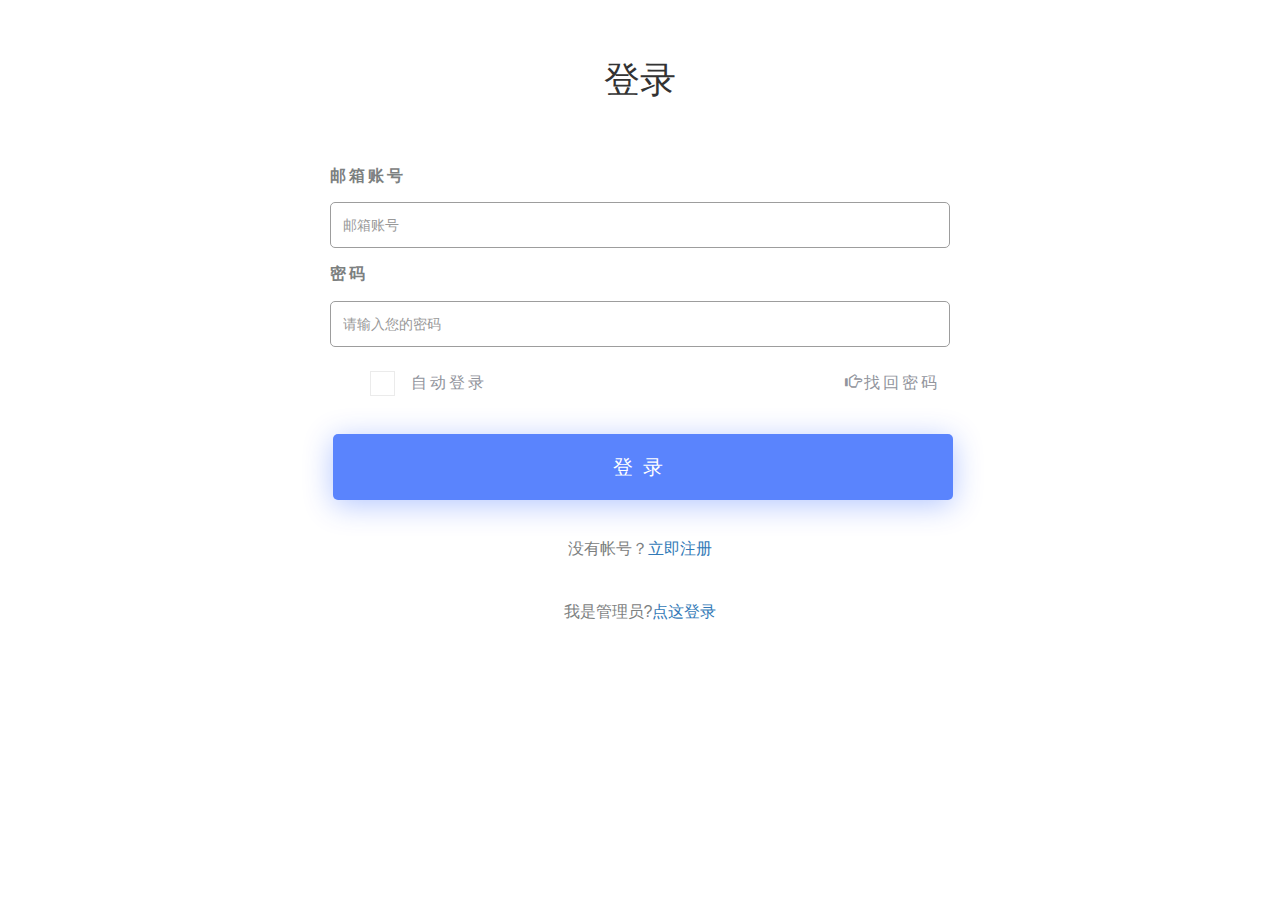
<file: web/login.html>
<html>

<head>
    <title>登录</title>
    <!-- bootstrap/jquery -->
    <link type="text/css" rel="stylesheet" href="./css/bootstrap.min.css">
    <script type="text/javascript" src="js/jquery.min.js"></script>
    <script type="text/javascript" src="./js/bootstrap.min.js"></script>
    <link rel="stylesheet" href="./css/bootstrap-theme.css">
    <!-- 自定义css/js -->
    <script type="text/javascript" src="./js/pro-city.js"></script>
    <link type="text/css" rel="stylesheet" href="./css/style.css">
    <script type="text/javascript" src="./js/utils.js"></script>
    
    <script type="text/javascript" src="./js/main.js"></script>
</head>

<body>
    <div id="preloader">
        <div class="loader"></div>
    </div>
    <div class="wrapper">
        <section class="sign-section">
            <div class="container">
                <div class="sign-content">
                    <h2>
                        <span>登录</span>
                    </h2>
                    <div class="row">
                        <div class="col-sm-12">
                            <div class="sign-content-form">
                                <div class="form-group">
                                    <label for="email">邮箱账号</label>
                                    <input name="userEmail" class="form-control" type="email" id="email"
                                        placeholder="邮箱账号" required="required">
                                </div>

                                <div class="form-group">
                                    <label for="passwd">密码</label>
                                    <input name="userPasswd" class="form-control" id="passwd" type="password"
                                        placeholder="请输入您的密码" required="required">
                                </div>

                                <!-- <div class="form-group">
                                        <input name="captcha" class="form-control captcha" id="captcha" type="text"
                                            placeholder="请输入左侧验证码" style="width: 60%; float: right">
                                        <img style="float: left" src="../captcha" name="checkCode" onClick="reload()"
                                            width="200" height="44" class="img_checkcode" id="img_checkCode" />
                                        <script language="javascript">
                                            //刷新验证码
                                            function reload() {
                                                document.getElementById("img_checkCode").src = document.getElementById("img_checkCode").src + "?nocache=" + new Date().getTime();
                                            }
                                        </script> -->
                            </div>
                            <div class="row">
                                <div class="col-sm-12">
                                    <div class="checkbox-list">
                                        <ul class="unstyled centered">
                                            <li>
                                                <input class="styled-checkbox" name="autoLogin" id="autoLogin"
                                                    type="checkbox" value="on">
                                                <label for="autoLogin">自动登录</label>
                                            </li>
                                            <li>
                                                <a href="#"><i class="glyphicon glyphicon-hand-right"></i>找回密码</a>
                                            </li>
                                        </ul>
                                    </div>
                                </div>
                            </div>
                            <div class="row">
                                <div class="sign-footer">
                                    <input id="login-btn" type="submit" class="btn sign-btn" value="登录">
                                    <p>没有帐号？<a href="register.html">立即注册</a> </p>
                                    <p>我是管理员?<a href="login_M.html">点这登录</a></p>
                                </div>
                            </div>
                        </div>
                    </div>
                </div>



            </div>
    </div>
    </section>
    </div>
</body>

</html>
</file>
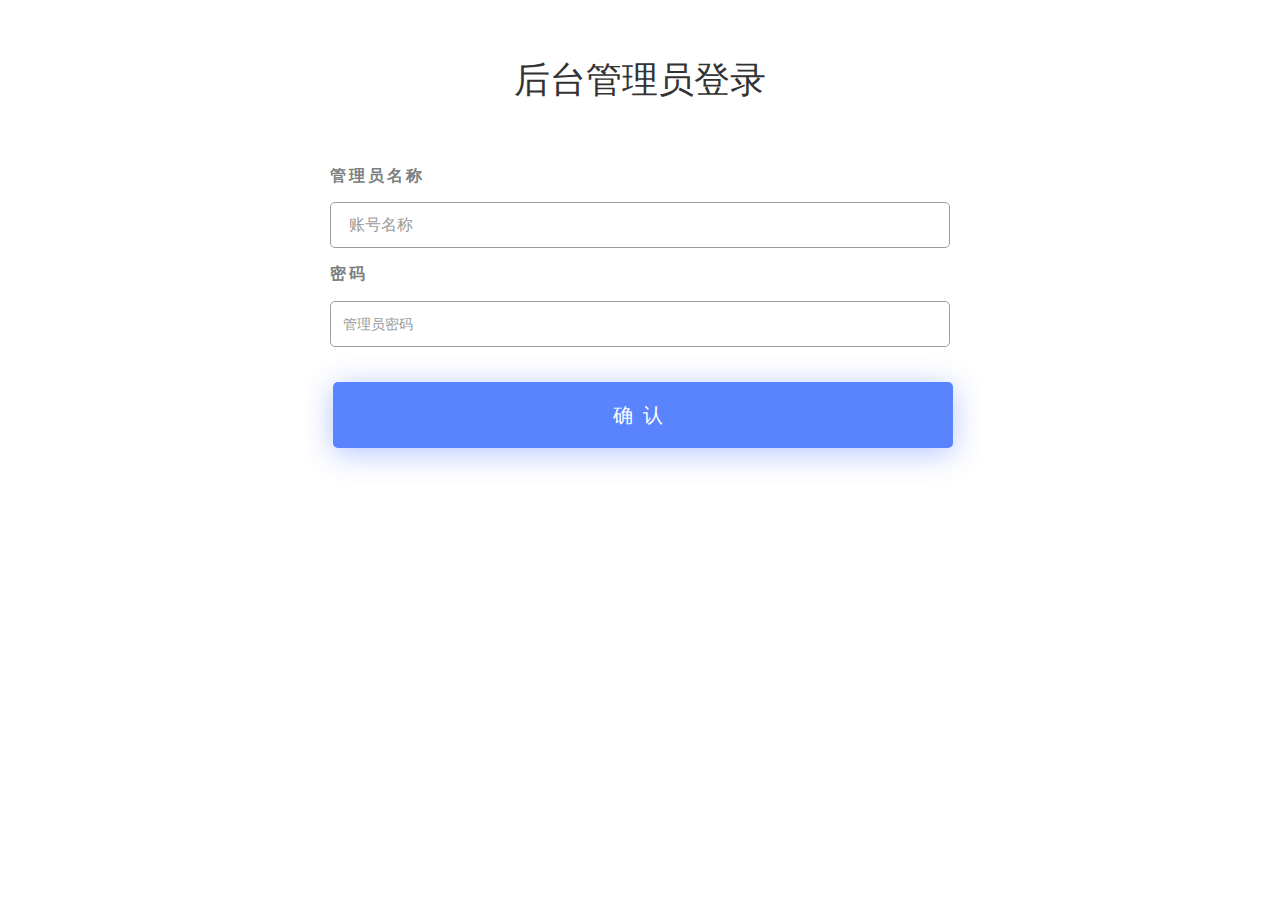
<file: web/login_M.html>
<html>

<head>
    <title>后台</title>
    <!-- bootstrap/jquery -->
    <link type="text/css" rel="stylesheet" href="./css/bootstrap.min.css">
    <script type="text/javascript" src="js/jquery.min.js"></script>
    <script type="text/javascript" src="./js/bootstrap.min.js"></script>
    <link rel="stylesheet" href="./css/bootstrap-theme.css">
    <!-- 自定义css/js -->
    <script type="text/javascript" src="./js/pro-city.js"></script>
    <link type="text/css" rel="stylesheet" href="./css/style.css">
    <script type="text/javascript" src="./js/utils.js"></script>
    <script type="text/javascript" src="js/login.js"></script>
</head>

<body>
    <div id="preloader">
        <div class="loader"></div>
    </div>
    <div class="wrapper">
        <section class="sign-section">
            <div class="container">
                <div class="sign-content">
                    <h2>
                        <span>后台管理员登录</span>
                    </h2>
                    <div class="row">
                        <div class="col-sm-12">
                            <div class="sign-content-form">
                                <form action="login_M_deal.jsp" method="post">
                                    <div class="form-group">
                                        <label for="adminName">管理员名称</label>
                                        <input name="adminName" class="form-control" type="text" id="adminName"
                                            placeholder="账号名称" required="required">
                                    </div>

                                    <div class="form-group">
                                        <label for="adminPasswd">密码</label>
                                        <input name="adminPasswd" class="form-control" id="adminPasswd" type="password"
                                            placeholder="管理员密码" required="required">
                                    </div>
                                    <div class="row">
                                        <div class="sign-footer">
                                            <input type="submit" class="btn sign-btn" value="确认">
                                        </div>
                                    </div>
                                </form>
                            </div>
                        </div>
                    </div>
                </div>
            </div>
        </section>
    </div>
</body>

</html>
</file>
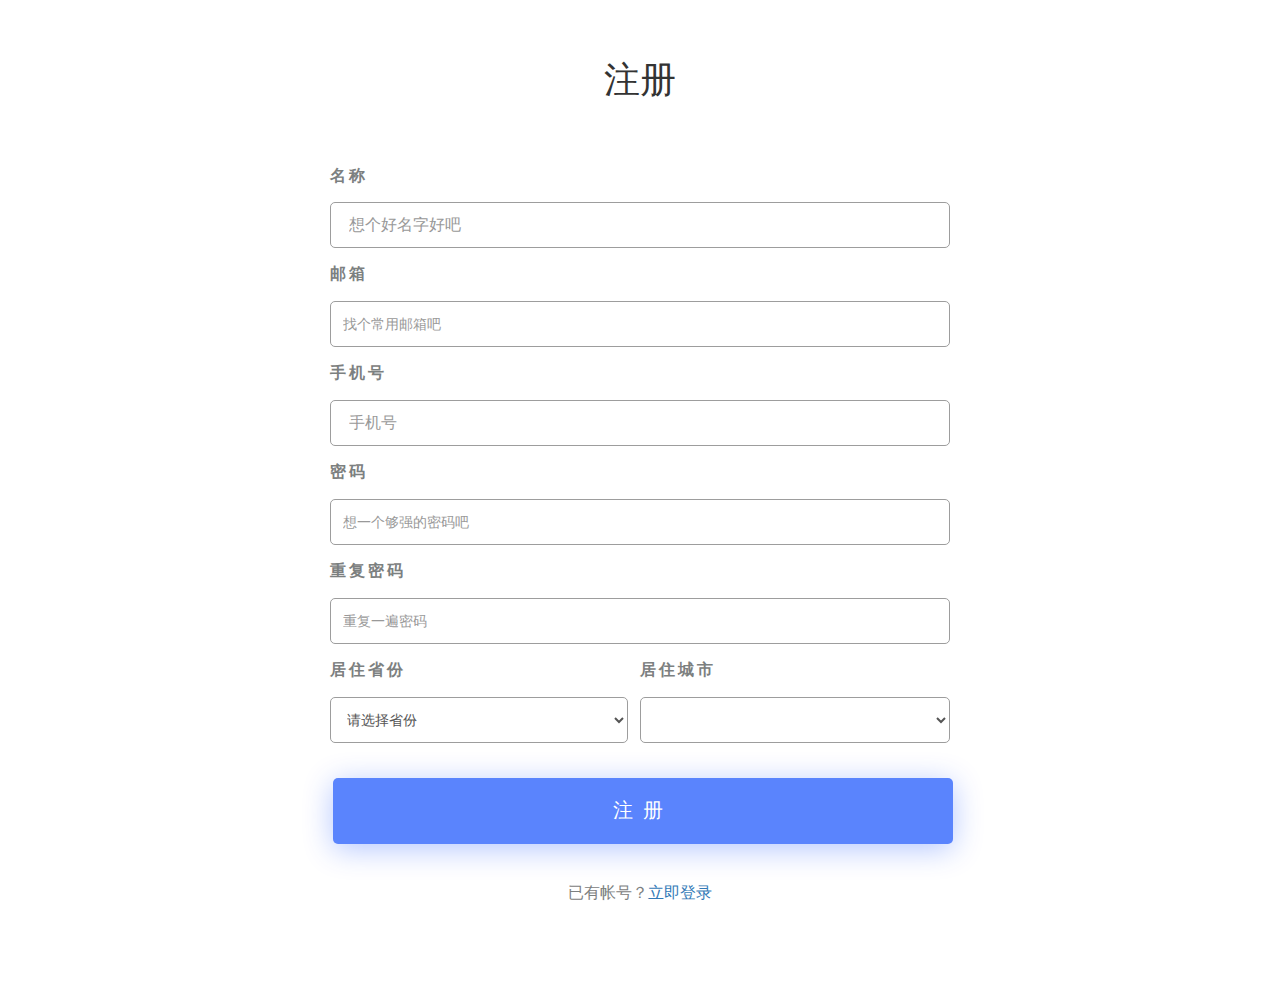
<file: web/register.html>
<html>

<head>
    <title>注册</title>
    <!-- bootstrap/jquery -->
    <link type="text/css" rel="stylesheet" href="./css/bootstrap.min.css">
    <script type="text/javascript" src="js/jquery.min.js"></script>
    <script type="text/javascript" src="./js/bootstrap.min.js"></script>
    <link rel="stylesheet" href="./css/bootstrap-theme.css">
    <!-- 自定义css/js -->
    <script type="text/javascript" src="./js/pro-city.js"></script>
    <link type="text/css" rel="stylesheet" href="./css/style.css">
    <script type="text/javascript" src="./js/utils.js"></script>
    <script type="text/javascript" src="js/login.js"></script>
    <script type="text/javascript" src="js/main.js"></script>
</head>

<body>
    <div id="preloader">
        <div class="loader"></div>
    </div>
    <div class="wrapper">
        <section class="sign-section">
            <div class="container">
                <div class="sign-content">
                    <h2>
                        <span>注册</span>
                    </h2>
                    <div class="row">
                        <div class="col-sm-12">
                            <div class="sign-content-form">
                                <!-- <form id="register-form" method="post"> -->
                                <div class="form-group">
                                    <label class="input-label" for="name">名称</label>
                                    <input name="userName" class="form-control" type="text" id="name"
                                        placeholder="想个好名字好吧">
                                    <span id="e_name"></span>
                                </div>
                                <div class="form-group">
                                    <label for="email">邮箱</label>
                                    <input name="userEmail" class="form-control" id="email" type="email"
                                        placeholder="找个常用邮箱吧">
                                    <span id="e_email"></span>
                                </div>
                                <div class="form-group">
                                    <label for="phoneNumber">手机号</label>
                                    <input name="userPhoneNumber" class="form-control" type="text" id="phoneNumber"
                                        placeholder="手机号">
                                    <span id="e_phoneNumber"></span>
                                </div>
                                <div class="form-group">
                                    <label for="passwd">密码</label>
                                    <input name="userPasswd" class="form-control" id="passwd" type="password"
                                        placeholder="想一个够强的密码吧">
                                    <span id="e_passwd"></span>
                                </div>
                                <div class="form-group">
                                    <label for="repetPasswd">重复密码</label>
                                    <input name="passwd-repeat" id="repetPasswd" type="password" class="form-control"
                                        placeholder="重复一遍密码">
                                    <span id="e_repeat"></span>
                                </div>
                                <div class="form-col-province">
                                    <div class="form-group">
                                        <label for="province">居住省份</label>
                                        <select name="userProvince" id="province" class="form-control">
                                            <option value="">请选择省份</option>
                                        </select>
                                    </div>
                                </div>
                                <div class="form-col-city">
                                    <div class="form-group">
                                        <label for="city">居住城市</label>
                                        <select name="userCity" id="city" class="form-control"></select>
                                    </div>
                                </div>
                                <div class="row">
                                    <div class="sign-footer">
                                        <input id="register" type="submit" class="btn sign-btn" value="注册" />
                                        <p>已有帐号？<a href="login.jsp">立即登录</a> </p>
                                    </div>
                                </div>
                                <!-- </form> -->
                            </div>
                        </div>
                    </div>
                </div>
            </div>
        </section>
    </div>
</body>

</html>
</file>
<file: web/css/style.css>
/******************************************************************
  Author:CICSilver
  Creat Time:2020/05/10
******************************************************************/
/*--------------------
    Global
----------------------*/
/*ul{
    padding: 0;
    list-style: none;
}*/
a:hover{
    color: black;
    list-style: none;
}

/*--------------------
    Preloader
----------------------*/

#preloader {
    position: fixed;
    width: 100%;
    height: 100%;
    top: 0;
    left: 0;
    z-index: 999999;
    background: #000;
}

.loader {
    width: 40px;
    height: 40px;
    position: absolute;
    top: 50%;
    left: 50%;
    border-radius: 20px;
    animation: loader 0.8s linear infinite;
}

@keyframes loader {
    0% {
        transform: rotate(0deg);
        border: 4px solid #f44336;
        border-left-color: transparent;
    }
    50% {
        transform: rotate(180deg);
        border: 4px solid #673ab7;
        border-left-color: transparent;
    }
    100% {
        transform: rotate(360deg);
        border: 4px solid #f44336;
        border-left-color: transparent;
    }
}

/*--------------------
    Login/Register
----------------------*/
.okay{
    color: #7fad39;
}
.error{
    color: red;
}
.middle{
    color:#e38d13;
}
.ultra{
    color:#800080;
}

.sign-content{
margin: 0 auto;
max-width: 620px;
}

@media screen and (max-width: 1920px){
    .sign-section{
        padding: 70px 0;
    }
}

@media screen and (max-width: 1440px){
    .sign-section{
        padding: 40px 0;
    }
}
@media screen and (max-width: 1024px){
    .sign-section{
    padding: 20px 0;
}
}

.form-col-province{
    width: 48%;
    float: left;
}

.form-col-city{
    width: 50%;
    float: right;
}

.sign-content h2{
    text-align: center;
    font-size: 36px;
    vertical-align: inherit;
    margin-bottom: 65px;
    font-weight: 400;
}

.sign-content-form .form-control{
    background: transparent;
    border: 1px solid #9d9d9d;
    border-radius: 5px;
    box-shadow: none;
    height: 46px;
}

.sign-content-form .form-control:hover,
.sign-content-form .form-control:focus{
    border: 1px solid #474d5b;
    box-shadow: 0 5px 10px rgba(45,50,64,.2);
}

.sign-content-form input[type="text"]{
    padding: 0 18px;
    font-size: 16px;
}

.sign-content-form label{
    color: #7c8080;
    font-size: 16px;
    font-weight: 600;
    letter-spacing: 3px;
    margin-bottom: 15px;
}

.form-control.mailContent{
    margin-right: 2px;
    height: 141px;
    width: 617px;
}

.btn.sign-btn,
.btn.sign-btn:focus{
    width: 620px;
    height: 66px;
    background: #5a84fd;
    color: #ffffff;
    letter-spacing: 10px;
    margin-top: 20px;
    margin-left: 18px;
    font-size: 20px;
    border-radius: 5px;
    box-shadow: 0 5px 30px rgba(0,66,255,.3);
}

.sign-footer p{
    text-align: center;
    font-size: 16px;
    color: #7c8080;
    line-height: 28px;
    margin: 35px auto;
}

.centered{
    max-width: 620px;
    margin: auto;
}

.unstyled li{
    display: inline-block;
    margin: 10px 10px 10px 0;
}

.unstyled li:last-child{
    float: right;
}

.styled-checkbox+label,
.checkbox-list a{
    position: relative;
    cursor: pointer;
    color: #91949c;
    font-size:16px;
    font-weight: 400;
    letter-spacing: 3px;
}

input[type=checkbox] {
    margin: 4px 0 0;
    line-height: normal;
}

input[type=checkbox]{
    outline-offset: -3px;
}

.styled-checkbox + label:before{
    content: '';
    position: relative;
    top:-3px;
    width: 25px;
    height: 25px;
    margin-right: 16px;
    border: 1px solid #ebebeb;
    background: transparent;
    vertical-align: text-top;
    display: inline-block;
}

.styled-checkbox:hover+label:before{
    background: #ffffff;
    box-shadow: 2px 3px 15px rgba(45,50,60,.25);
}

.styled-checkbox:checked + label:after {
    content: '';
    position: absolute;
    left: 8px;
    top: 9px;
    background: #5a84fd;
    width: 2px;
    height: 2px;
    box-shadow:
            2px 0 0 #5a84fd,
            4px 0 0 #5a84fd,
            4px -2px 0 #5a84fd,
            4px -4px 0 #5a84fd,
            4px -6px 0 #5a84fd,
            4px -8px 0 #5a84fd;
    transform: rotate(45deg);
}

.styled-checkbox{
    background: transparent;
    position: absolute;
    opacity: 0;
}
</file>
